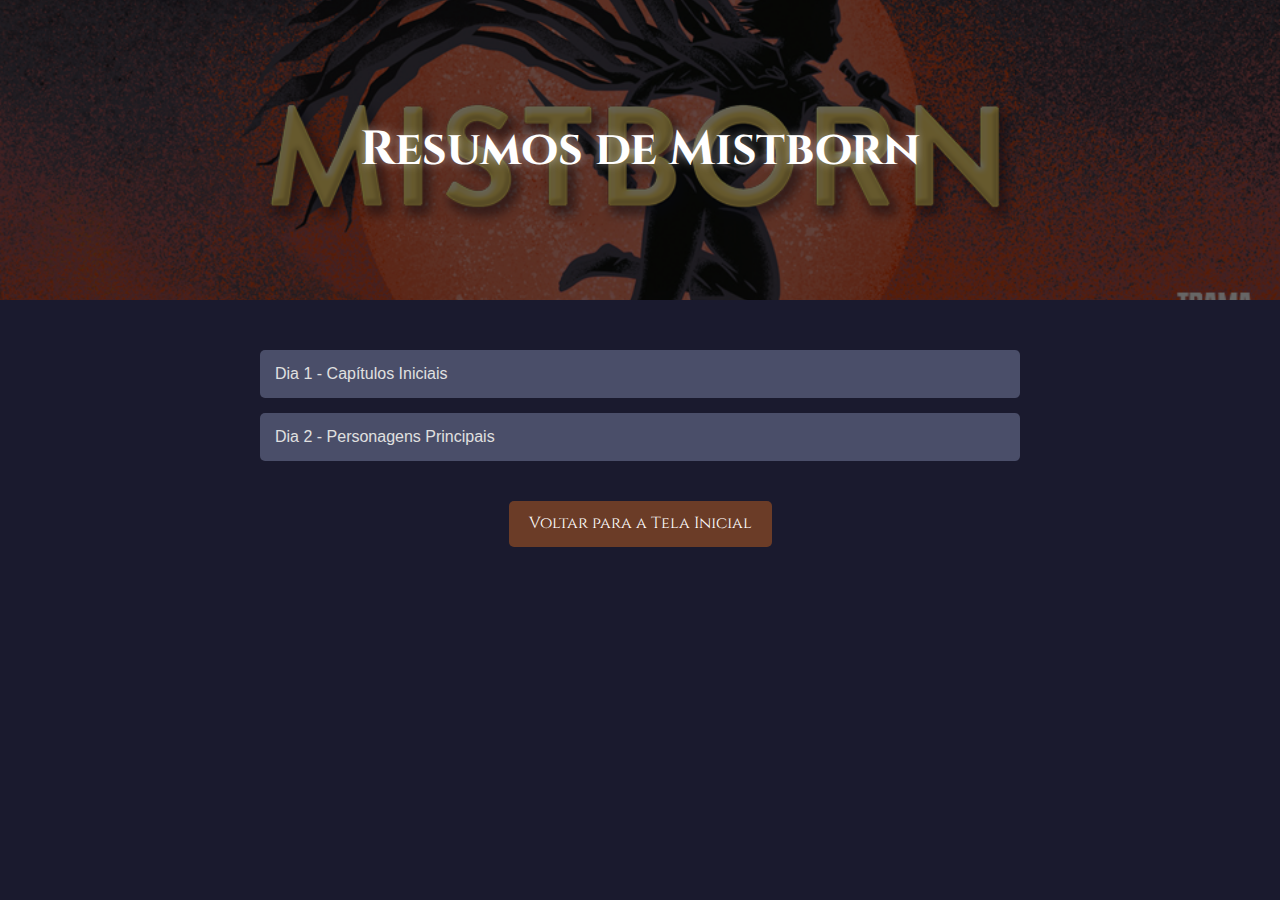
<file: resumos/mistborn.html>
<!DOCTYPE html>
<html lang="pt-BR">
<head>
    <meta charset="UTF-8">
    <meta name="viewport" content="width=device-width, initial-scale=1.0">
    <link rel="stylesheet" href="style.css">
    <title>Resumo - Warbreaker</title>
</head>
<body>
    <!-- Banner Dinâmico -->
    <div class="banner-lc" id="bannerLC" style="background-image: url('/images/mistbanner.jpeg');">
        <div class="banner-overlay">
            <div class="banner-conteudo">
                <h1>Resumos de Mistborn</h1>
            </div>
        </div>
    </div>

    <!-- Conteúdo da página -->
    <div class="container container-resumos">
        <div class="acordeao">
            <button class="acordeao-botao">Dia 1 - Capítulos Iniciais</button>
            <div class="acordeao-conteudo">
                <p>Resumo específico dos primeiros capítulos de Warbreaker...</p>
            </div>
        </div>
        
        <div class="acordeao">
            <button class="acordeao-botao">Dia 2 - Personagens Principais</button>
            <div class="acordeao-conteudo">
                <p>Discussão sobre personagens...</p>
            </div>
        </div>

        <a href="/" class="botao-cronograma">Voltar para a Tela Inicial</a>
    </div>

    <script>
        document.addEventListener('DOMContentLoaded', () => {
            // Configuração do acordeão
            const acordeaoBotoes = document.querySelectorAll('.acordeao-botao');
            acordeaoBotoes.forEach(botao => {
                botao.addEventListener('click', function() {
                    this.classList.toggle('ativo');
                    const conteudo = this.nextElementSibling;
                    conteudo.style.display = conteudo.style.display === 'block' ? 'none' : 'block';
                });
            });
        });
    </script>
</body>
</html>
</file>
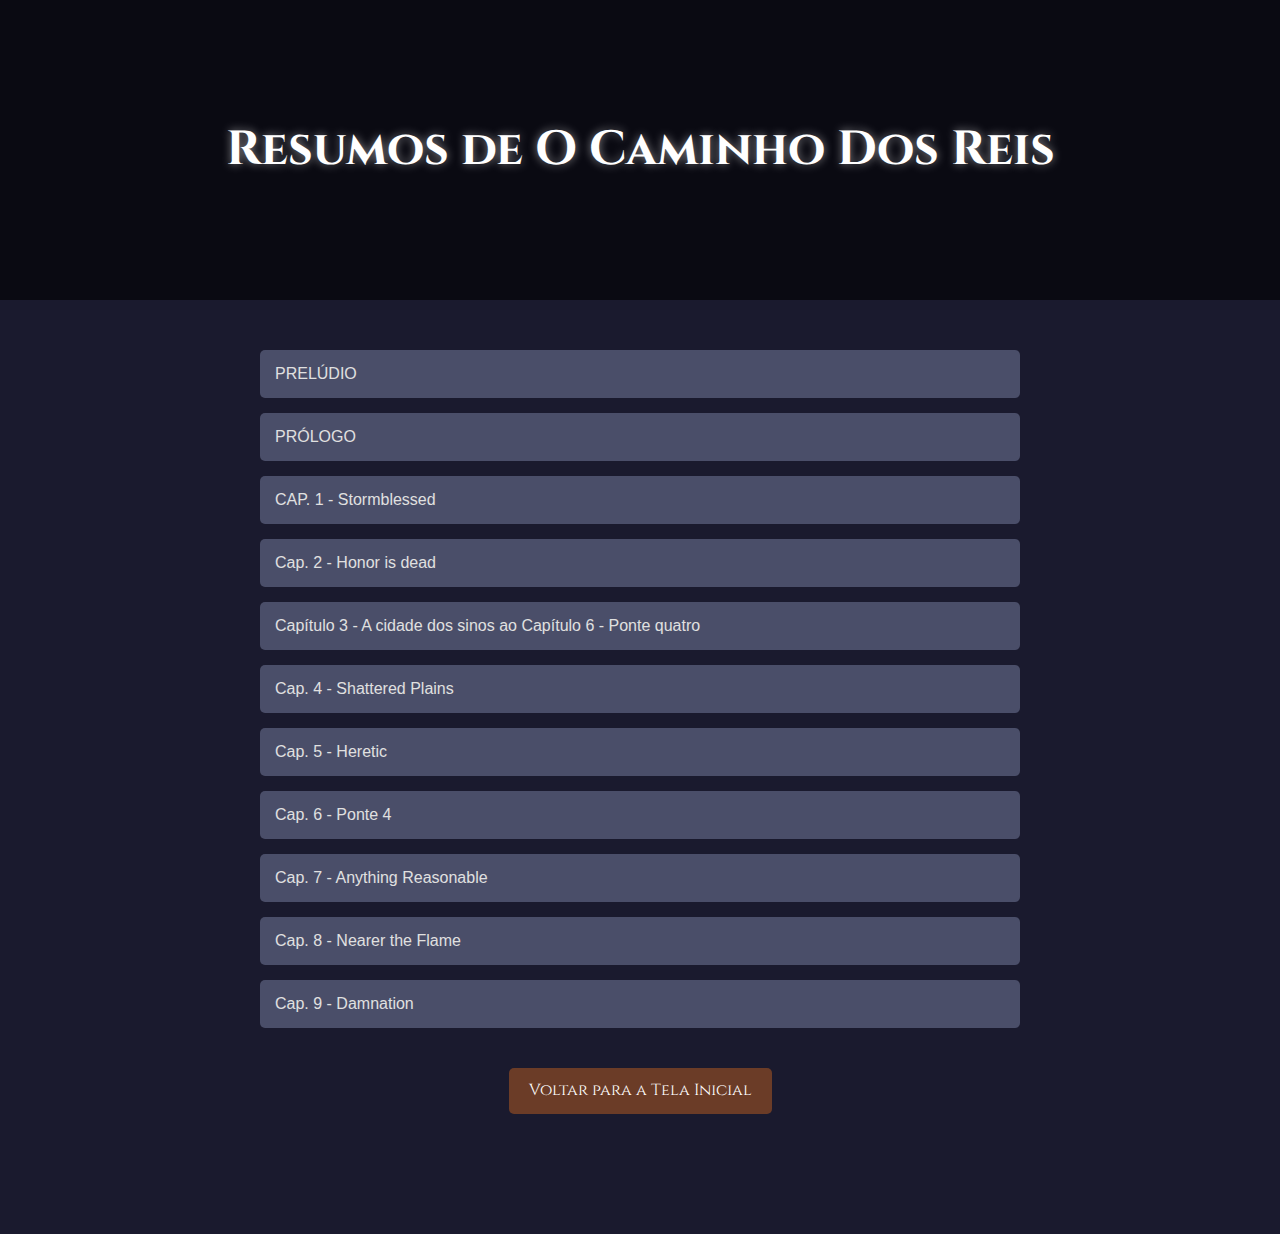
<file: resumos/o-caminho-dos-reis.html>
<!DOCTYPE html>
<html lang="pt-BR">
<head>
    <meta charset="UTF-8">
    <meta name="viewport" content="width=device-width, initial-scale=1.0">
    <link rel="stylesheet" href="style.css">
    <title>Resumo - CDR</title>
</head>
<body>
    <!-- Banner Dinâmico -->
    <div class="banner-lc" id="bannerLC" style="background-image: url('https://www.nuketown.com/wp-content/uploads/2014/04/the-way-of-kings-feature.jpg');">
        <div class="banner-overlay">
            <div class="banner-conteudo">
                <h1>Resumos de O Caminho Dos Reis</h1>
            </div>
        </div>
    </div>

    <!-- Conteúdo da página -->
    <div class="container container-resumos">
        <div class="acordeao">
            <button class="acordeao-botao">PRELÚDIO</button>
            <div class="acordeao-conteudo">
                <p>Jezrien espera por Kalak para contar que os Arautos, após milênios de tortura, tomaram a decisão de terminar com o Sacropacto</p>

                <!-- Quote -->
                <blockquote class="quote">
                    Ishar acredita que, se um de nós continuar ligado ao Sacropacto, talvez seja o suficiente. Existe a chance de pormos fim ao ciclo de Desolações <span class="page">(pág. 27)</span>
                </blockquote>

                <p>Talenel morreu nessa batalha (aparentemente quando eles morrem eles são enviados para um lugar tipo o inferno) e os Arautos decidiram abandona-lo lá</p>

                <blockquote class="quote">
                    E Taln? - perguntou Kalak.
                    A carne queimando. O fogo. A dor após dor após dor…
                    - É melhor um homem sofrendo do que dez - murmurou Jezrien. <span>(pág. 28)</span>
                </blockquote>
            </div>
        </div>
        
        <div class="acordeao">
            <button class="acordeao-botao">PRÓLOGO</button>
            <div class="acordeao-conteudo">
                <p>Szeth é ordenado pelos parshendianos a matar o Rei Gavilar na noite que assinaram o tratado Alethiano X Parshendiano.</p>
                <blockquote class="quote">
                    Segundo a lenda, as Espadas Fractais haviam sido empunhadas pela primeira vez por Cavaleiros Radiantes, em épocas remotas. Foram presentes de seu deus, concedidos para que pudessem combater monstruosidades de pedra e chamas com vários metros de altura (…) Os Esvaziadores. <span class="page">(pág.39)</span>
                </blockquote>
                <p>Szeth diz que Os Esvaziadores conseguem conter a Luz das Tempestades perfeitamente.</p>
                <p>Ao morrer Gavilar dá a Szeth uma pequena esfera cristalina presa em uma corrente, a esfera é totalmente escura e brilha com uma luz negra.</p>
                <p>A morte do Rei Gavilar por ordem dos parshendianos desencadeou a guerra nas Planícies Quebradas.</p>
            </div>
        </div>

        <div class="acordeao">
            <button class="acordeao-botao">CAP. 1 - Stormblessed</button>
            <div class="acordeao-conteudo">
                <p>* Focado em Cenn em um campo de batalha no exército do Luminobre/Brightlord AmaramAlethianos.</p>
                <p>* Dallet (uma espécie de comandante do grupo em que Cienn esta) tenta tranquilizá-lo e ajudá-lo o tempo todo.</p>
                <p>* Kaladin surge no pelotão, fala p/ Dallet que um novo recruta iria chegar ali, mas era Cenn que já havia chegado. Kaladin diz que pagou para que ele estivesse ali. Cenn se questiona do motivo de terem pago por ele.</p>
                <p>* Cenn enfrenta um soldado e acaba ferido na coxa e é salvo por Kaladin no exato momento que seria atacado novamente . Kaladin mata os 6 soldados inimigos.</p>
                <p>* Um fractario surge no fim do capítulo enquanto Cenn desmaia.</p>
            </div>
        </div>

        <div class="acordeao">
            <button class="acordeao-botao">Cap. 2 - Honor is dead</button>
            <div class="acordeao-conteudo">
                <p>* 8 meses depois Kaladin está preso e não sabemos o motivo. Sabemos apenas que os personagens do cap anterior morreram (Cenn e Dallet).</p>
                <p>* Kaladin diz que matou um “olhos claros” mas que o motivo de estar preso era sobre o que ele não tinha matado na verdade. Nada mais é dito sobre.</p>
                <p>* Kaladin tem 3 marcas na testa pelas tentativas de fugas. Uma das marcas dizia que ele era um escravo PERIGOSO.</p>
                <p>* Um espreno de vento surge na forma de pequena mulher e fica ali ao redor de Kaladin.</p>
            </div>
        </div>

        <div class="acordeao">
            <button class="acordeao-botao">Capítulo 3 - A cidade dos sinos  ao Capítulo 6 - Ponte quatro</button>
            <div class="acordeao-conteudo">
                <h3>Crença vorin</h3>
                <p>Religião dominante em alguns países (Alethkar, Jah Keved, Karbranth, Nova Natanan, Herdaz e Taylenah)</p>
                <p>Os Arautos instruíam e lideravam a humanidade contra os Esvaziadores depois que a humanidade foi expulsa do céu. Os Radiantes eram os cavaleiros deles. Após um tempo os Arautos partiram e os Radiantes traíram a humanidade (Prelúdio)</p>
                <p>Vocação - trabalho a que cada um dedica a vida, é de vital importância</p>
                <blockquote class="quote">
                    Escolher uma boa profissão e trabalhar duro é a melhor maneira de assegurar um bom lugar no pós-vida <span class="page">(pág.91)</span>
                </blockquote>
                <p>Devotário -congregações religiosas que os vorins frequentam. O devotário que uma pessoa elege para frequentar está muitas vezes relacionado a sua vocação</p>
                <blockquote class="quote">
                    A mais elevada Vocação de um homem era participar das batalhas, travadas no além, para retomar os Salões Tranquilinos (…) Uma Vocação e uma Glória, como se dizia; ou seja, trabalhar duro em uma profissão e tentar viver de acordo com um único ideal <span class="page">(pág. 349)</span>
                </blockquote>
            </div>
        </div>

        <div class="acordeao">
            <button class="acordeao-botao">Cap. 4 - Shattered Plains</button>
            <div class="acordeao-conteudo">
                <p>* Kaladin e os escravos chegam até as Planícies Quebradas. Todos ficam meio ansiosos com a situação pois esperam conseguir justiça e melhores condições no local. Kaladin sonha em voltar a ser um guerreiro.</p>
                <p>* O capítulo acaba com Kaladin pensando que se havia algum lugar para conquistar seu desejo esse lugar seria ali.</p>
            </div>
        </div>

        <div class="acordeao">
            <button class="acordeao-botao">Cap. 5 - Heretic</button>
            <div class="acordeao-conteudo">
                <p>* Shallan se encontra com Jasnah que aplica uma série de perguntas testes em Shallan que acaba não convencendo nas respostas e assim é recusada como aprendiz. Shallan encerra o capítulo com o pensamento de roubar o Transmutador de Jasnah.</p>
            </div>
        </div>

        <div class="acordeao">
            <button class="acordeao-botao">Cap. 6 - Ponte 4</button>
            <div class="acordeao-conteudo">
                <p>* Kaladin chega nas Planícies Quebradas e é designado para um grupo de carregadores de pontes: o Ponte Quatro</p>
                <p>* O capítulo inteiro mostra a “rotina“ esgotante e perigosa deles no campo de batalha auxiliando os Alethi na guerra contra os Parshendi. Vários carregadores de ponte morrem.</p>
                <p>* O esperto de vento que acompanha Kaladin diz que se chama Sylphrena.</p>
            </div>
        </div>

        <div class="acordeao">
            <button class="acordeao-botao">Cap. 7 - Anything Reasonable</button>
            <div class="acordeao-conteudo">
                <p>* Shallan, não convencida da recusa, vai para uma sala esperar novamente por Jasnah. Enquanto espera, ela escreve uma carta para Jasnah reconsiderar e também conhece o ardente Irmão Kabsal.</p>
            </div>
        </div>

        <div class="acordeao">
            <button class="acordeao-botao">Cap. 8 - Nearer the Flame</button>
            <div class="acordeao-conteudo">
                <p>* Jasnah se mostra bem irritada com Shallan esperando por ela e também por sua insistência, mas pede desculpas por sua irritação e ao ler a carta de Shallan opta por dar uma chance: Shallan deveria melhorar seus conhecimentos em história e filosofia e depois procurá-la novamente.</p>
                <p>* Yalb a ajuda na compra de alguns livros novos para o estudo e assim Shallan volta para o Conclave para estudar e lá Jasnah a encontra estudando e isso convence Jasnah a aceitar Shallan.</p>
            </div>
        </div>

        <div class="acordeao">
            <button class="acordeao-botao">Cap. 9 -  Damnation</button>
            <div class="acordeao-conteudo">
                <p>* Syl abandona Kaladin dizendo que voltaria em breve.</p>
                <p>* Kaladin se lamenta o capítulo inteiro (uau que novidade).</p>

            </div>
        </div>

        <a href="/" class="botao-cronograma">Voltar para a Tela Inicial</a>
    </div>

    <script>
        document.addEventListener('DOMContentLoaded', () => {
            // Configuração do acordeão
            const acordeaoBotoes = document.querySelectorAll('.acordeao-botao');
            acordeaoBotoes.forEach(botao => {
                botao.addEventListener('click', function() {
                    this.classList.toggle('ativo');
                    const conteudo = this.nextElementSibling;
                    conteudo.style.display = conteudo.style.display === 'block' ? 'none' : 'block';
                });
            });
        });
    </script>
</body>
</html>
</file>
<file: resumos/style.css>
@import url('https://fonts.googleapis.com/css2?family=Cinzel:wght@400;700&family=Merriweather:wght@300;400;700&display=swap');

        :root {
            --cor-fundo: #1a1a2e;
            --cor-texto-primaria: #e0e0e0;
            --cor-destaque: #4a4e69;
            --cor-secundaria: #22223b;
        }

        * {
            margin: 0;
            padding: 0;
            box-sizing: border-box;
        }

        body {
            font-family: 'Merriweather', serif;
            background-color: var(--cor-fundo);
            color: var(--cor-texto-primaria);
            line-height: 1.6;
        }

        .container {
            max-width: 1200px;
            margin: 0 auto;
            padding: 0 15px;
        }

        .secao-titulo {
            text-align: center;
            font-family: 'Cinzel', serif;
            margin-bottom: 30px;
            color: var(--cor-texto-primaria);
        }

        .acordeao {
            margin-bottom: 15px;
        }

        .acordeao-botao {
            background-color: var(--cor-destaque);
            color: var(--cor-texto-primaria);
            border: none;
            padding: 15px;
            width: 100%;
            text-align: left;
            outline: none;
            font-size: 16px;
            cursor: pointer;
            border-radius: 5px;
        }

        .acordeao-conteudo {
            background-color: var(--cor-secundaria);
            display: none;
            overflow: hidden;
            padding: 15px;
            border-radius: 5px;
        }

        .acordeao-conteudo p:not(:last-child) {
            margin-bottom: 16px; /* Defina o espaçamento desejado */
        }

        .acordeao-botao.ativo + .acordeao-conteudo {
            display: block;
        }

        .container-resumos {
            max-width: 800px;
            margin: 0 auto;
            padding: 20px;
        }

        /* Estilo para o banner */
        .banner-lc {
            position: relative;
            height: 300px; /* Ajuste conforme necessário */
            background-size: cover;
            background-position: center;
            display: flex;
            align-items: center;
            justify-content: center;
            margin-bottom: 30px; /* Espaço abaixo do banner */
        }
        
        .banner-overlay {
            position: absolute;
            top: 0;
            left: 0;
            width: 100%;
            height: 100%;
            background: rgba(0, 0, 0, 0.6); /* Sobreposição semitransparente */
            display: flex;
            align-items: center;
            justify-content: center;
        }
        
        .banner-conteudo h1 {
            color: white;
            font-size: 3rem;
            font-family: 'Cinzel', serif;
            text-shadow: 0 0 10px rgba(255, 255, 255, 0.5);
        }

        /* Estilo para o conteúdo da página */
        .container-resumos {
            padding: 20px;
            margin-bottom: 100px; /* Garante que o botão não sobreponha o conteúdo */
        }

        /* Estilo para o botão de voltar */
        .botao-cronograma {
            display: inline-block;
            padding: 10px 20px;
            background-color: #6b3c27;
            color: white;
            text-decoration: none;
            border-radius: 5px;
            font-family: 'Cinzel', serif;
            text-align: center;
            margin: 40px auto 0; /* Centraliza o botão */
            display: block; /* Torna o botão um bloco para centralizar */
            width: fit-content; /* Ajusta o tamanho do botão conforme o conteúdo */
        }

        /* Efeito hover no botão */
        .botao-cronograma:hover {
            background-color: #9a5b3e;
        }

        /* Estilo para as quotes */
        .quote {
            font-style: italic;
            margin: 15px 0;
            padding: 10px 15px;
            border-left: 3px solid #aaa; /* Borda discreta */
            background-color: rgba(0, 0, 0, 0.05); /* Fundo translúcido */
        }
        
        /* Estilo para a referência de página */
        .quote .page {
            font-size: 0.9em;
            color: #777; /* Cor mais clara para a numeração */
        }
        
        /* Imagens com tamanho fixo */
        .img-fixed {
            display: block;
            max-width: 100%; /* Evita que exceda o tamanho do acordeão */
            height: auto;
            max-height: 200px; /* Limita a altura máxima */
            margin: 10px auto; /* Centraliza a imagem */
        }


        /* Media Queries para dispositivos móveis */
        @media (max-width: 768px) {
            /* Ajuste no título */
            .secao-titulo {
                font-size: 1.5rem;
                padding: 0 10px;
            }

            /* Ajuste no conteúdo */
            .container-resumos {
                padding: 15px;
            }

            /* Ajuste no banner */
            .banner-lc {
                height: 250px; /* Reduz a altura do banner para mobile */
            }

            .banner-conteudo h1 {
                font-size: 2rem; /* Ajusta o tamanho da fonte do título no banner */
                text-align: center;
                padding: 0 15px;
            }

            /* Ajustes para o acordeão */
            .acordeao-botao {
                font-size: 14px;
                padding: 12px;
            }

            .acordeao-conteudo {
                padding: 12px;
            }

            /* Ajustes para o botão de cronograma */
            .botao-cronograma {
                width: 100%; /* Torna o botão mais responsivo em dispositivos móveis */
                padding: 12px 0;
                font-size: 16px;
            }
        }
</file>
